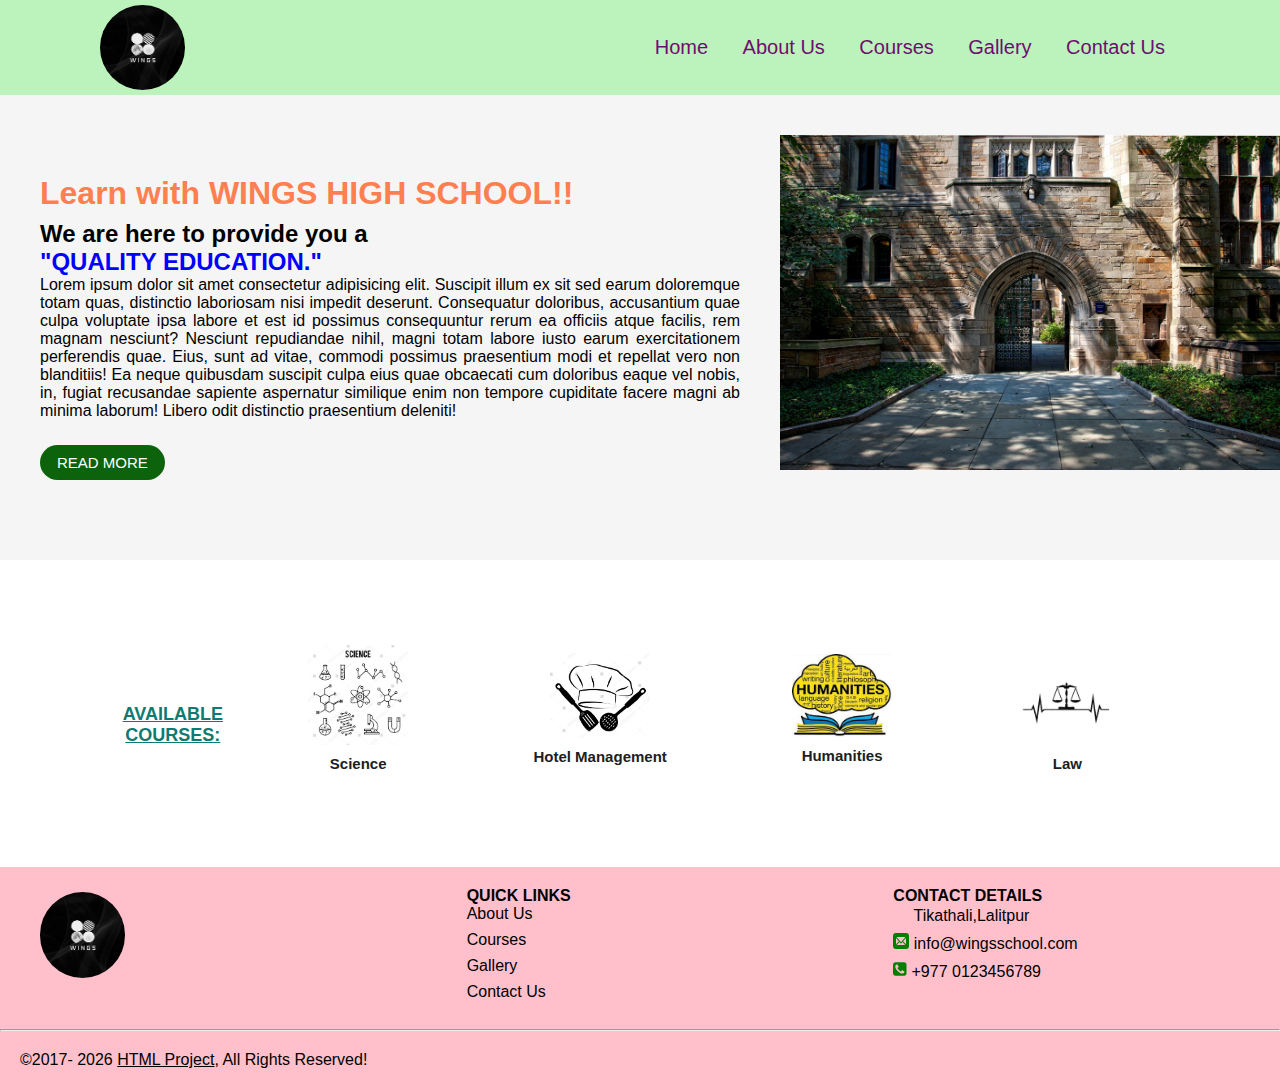
<file: My Project/index.html>
<!DOCTYPE html>
<html lang="en">

<head>
    <meta charset="UTF-8">
    <meta http-equiv="X-UA-Compatible" content="IE=edge">
    <meta name="viewport" content="width=device-width, initial-scale=1.0">
    <title>HTML Project</title>

    <script src="https://cdnjs.cloudflare.com/ajax/libs/jquery/2.2.4/jquery.min.js"
        integrity="sha512-DUC8yqWf7ez3JD1jszxCWSVB0DMP78eOyBpMa5aJki1bIRARykviOuImIczkxlj1KhVSyS16w2FSQetkD4UU2w=="
        crossorigin="anonymous" referrerpolicy="no-referrer"></script>

    <link href="./css/slimmenu.min.css" rel="stylesheet" type="text/css" />

    <link rel="stylesheet" href="./stylesheet.css" type="text/css">
</head>

<body>
    <div class="main-header">
        <div class="top-header" id="home">
            <header>
                <nav class="main-nav">
                    <div class="site-logo">
                        <a href="/" title="My School">
                            <img src="./images/wings.jpg" alt="HTML Project" />
                        </a>
                    </div>
                    <ul id="navigation">
                        <ul class="menu">
                            <li><a href="./index.html" title="Home">Home</a></li>
                            <li><a href="./about.html" title="About Us">About Us</a></li>
                            <li><a href="./courses.html" title="Courses">Courses</a></li>
                            <li><a href="./gallery.html" title="Gallery">Gallery</a></li>
                            <li><a href="./contact.html" title="Contact Us">Contact Us</a></li>
                        </ul>


                </nav>
            </header>
        </div>
        <section class="heading">
            <div class="heading-box">
                <div class="description">
                    <p class="topic">Learn with WINGS HIGH SCHOOL!!</p>
                    <h2>We are here to provide you a <br><span class="title">"Quality Education."</span></h2>
                    <p class="left">Lorem ipsum dolor sit amet consectetur adipisicing elit. Suscipit illum ex sit sed
                        earum doloremque totam quas, distinctio laboriosam nisi impedit deserunt. Consequatur doloribus,
                        accusantium quae culpa voluptate ipsa labore et est id possimus consequuntur rerum ea officiis
                        atque facilis, rem magnam nesciunt? Nesciunt repudiandae nihil, magni totam labore iusto earum
                        exercitationem perferendis quae. Eius, sunt ad vitae, commodi possimus praesentium modi et
                        repellat vero non blanditiis! Ea neque quibusdam suscipit culpa eius quae obcaecati cum
                        doloribus eaque vel nobis, in, fugiat recusandae sapiente aspernatur similique enim non tempore
                        cupiditate facere magni ab minima laborum! Libero odit distinctio praesentium deleniti!</p>
                    <div>
                        <a href="#" title="Read More" class="button">Read More</a>
                    </div>
                </div>

                <div class="banner">
                    <img src="./images/building.jpg" alt="header images" width="500px">

                </div>
            </div>
        </section>
    </div>

    <!--course section-->

    <section class="course">
        <p class="right">Available<br> Courses:</p>
        <div class="boxes">
            <img src="images/science.jpg" alt="science img" style="width:100px;">
            <h1>Science</h1>
        </div>

        <div class="boxes">
            <img src="images/hm.jpg" alt="HM img" style="width:100px;">
            <h1>Hotel Management</h1>
        </div>

        <div class="boxes">
            <img src="images/humanities.jpg" alt="Humanities img" style="width:100px;">
            <h1>Humanities</h1>
        </div>

        <div class="boxes">
            <img src="images/law.jpg" alt="law img" style="width:100px;">
            <h1>Law</h1>
        </div>

    </section>


    <footer class="footer">
        <div class="footer-main clearfix">
            <div class="site-logo col">
                <a href="/" title="My School">
                    <img src="./images/wings.jpg" alt="My School" />
                </a>
            </div>
            <div class="col">
                <h4 class="footer-title">Quick Links</h4>
                <ul class="quick-links">
                    <li><a href="about.html" title="About Us">About Us</a></li>
                    <li><a href="courses.html" title="Courses">Courses</a></li>
                    <li><a href="gallery.html" title="Gallery">Gallery</a></li>
                    <li><a href="contact.html" title="Contact Us">Contact Us</a></li>
                </ul>

            </div>
            <div class="col">
                <h4 class="footer-title">Contact Details</h4>
                <ul class="contact-detail">
                    <li>
                        <svg class="icon icon-location, map">
                            <use xlink:href="#icon-location, map"></use>
                        </svg>
                        <span>Tikathali,Lalitpur</span>
                    </li>
                    <li>
                        <svg class="icon icon-mail">
                            <use xlink:href="#icon-mail"></use>
                        </svg>
                        <a href="mailto:info@wingsschool.com" title="info@wingsschool.com">info@wingsschool.com</a>
                    </li>
                    <li>
                        <svg class="icon icon-phone-square">
                            <use xlink:href="#icon-phone-square"></use>
                        </svg>
                        <a href="tel:+977 0123456789" title="+977 0123456789">+977 0123456789</a>
                    </li>
                </ul>
            </div>
        </div>
        </div>
        <hr />
        <p>&copy;2017-
            <script>let date = new Date(); document.write(date.getFullYear());</script>
            <a href="/" title="HTML Project">HTML Project</a>, All Rights Reserved!
        </p>
    </footer>

    <script src="./js/jquery.slimmenu.min.js" type="text/javascript"></script>
    <script>
        $('#navigation').slimmenu(
            {
                resizeWidth: '800',
                collapserTitle: ' ',

            });
    </script>


    <script src="./scripts.js"></script>
    <svg xmlns="http://www.w3.org/2000/svg" style="height: 0; position: absolute; opacity: 0;">
        <defs>
            <symbol id="icon-location" viewBox="0 0 32 32">
                <path fill="currentColor"
                    d="M16.002 17.746c3.309 0 6-2.692 6-6s-2.691-6-6-6c-3.309 0-6 2.691-6 6s2.691 6 6 6zM16.002 6.746c2.758 0 5 2.242 5 5s-2.242 5-5 5c-2.758 0-5-2.242-5-5s2.242-5 5-5zM16 0c-6.618 0-12 5.316-12 12.001 0 7 6.001 14.161 10.376 19.194 0.016 0.020 0.718 0.805 1.586 0.805 0.002 0 0.073 0 0.077 0 0.867 0 1.57-0.785 1.586-0.805 4.377-5.033 10.377-12.193 10.377-19.194 0-6.685-5.383-12.001-12.002-12.001zM16.117 29.883c-0.021 0.020-0.082 0.064-0.135 0.098-0.010-0.027-0.084-0.086-0.129-0.133-3.665-4.217-9.853-11.334-9.853-17.847 0-5.514 4.487-10.001 10-10.001 5.516 0 10.002 4.487 10.002 10.002 0 6.512-6.188 13.629-9.885 17.881z">
                </path>
            </symbol>

            <symbol id="icon-mail" viewBox="0 0 32 32">
                <path fill="currentColor"
                    d="M26.666 0h-21.332c-2.934 0-5.334 2.4-5.334 5.333v21.333c0 2.934 2.4 5.334 5.334 5.334h21.332c2.936 0 5.334-2.4 5.334-5.334v-21.333c0-2.934-2.398-5.333-5.334-5.333zM8 8h16c0.286 0 0.563 0.061 0.817 0.177l-8.817 10.286-8.817-10.287c0.254-0.116 0.531-0.177 0.817-0.177zM6 22v-12c0-0.042 0.002-0.084 0.004-0.125l5.864 6.842-5.8 5.8c-0.045-0.167-0.069-0.34-0.069-0.517zM24 24h-16c-0.177 0-0.35-0.024-0.517-0.069l5.691-5.691 2.826 3.297 2.826-3.297 5.691 5.691c-0.167 0.045-0.34 0.069-0.517 0.069zM26 22c0 0.177-0.024 0.35-0.069 0.517l-5.8-5.8 5.864-6.842c0.003 0.041 0.004 0.083 0.004 0.125v12z">
                </path>
            </symbol>

            <symbol id="icon-phone-square" viewBox="0 0 24 28">
                <path fill="currentColor"
                    d="M20 18.641c0-0.078 0-0.172-0.031-0.25-0.094-0.281-2.375-1.437-2.812-1.687-0.297-0.172-0.656-0.516-1.016-0.516-0.688 0-1.703 2.047-2.312 2.047-0.313 0-0.703-0.281-0.984-0.438-2.063-1.156-3.484-2.578-4.641-4.641-0.156-0.281-0.438-0.672-0.438-0.984 0-0.609 2.047-1.625 2.047-2.312 0-0.359-0.344-0.719-0.516-1.016-0.25-0.438-1.406-2.719-1.687-2.812-0.078-0.031-0.172-0.031-0.25-0.031-0.406 0-1.203 0.187-1.578 0.344-1.031 0.469-1.781 2.438-1.781 3.516 0 1.047 0.422 2 0.781 2.969 1.25 3.422 4.969 7.141 8.391 8.391 0.969 0.359 1.922 0.781 2.969 0.781 1.078 0 3.047-0.75 3.516-1.781 0.156-0.375 0.344-1.172 0.344-1.578zM24 6.5v15c0 2.484-2.016 4.5-4.5 4.5h-15c-2.484 0-4.5-2.016-4.5-4.5v-15c0-2.484 2.016-4.5 4.5-4.5h15c2.484 0 4.5 2.016 4.5 4.5z">
                </path>
            </symbol>

        </defs>
    </svg>

</body>

</html>
</file>
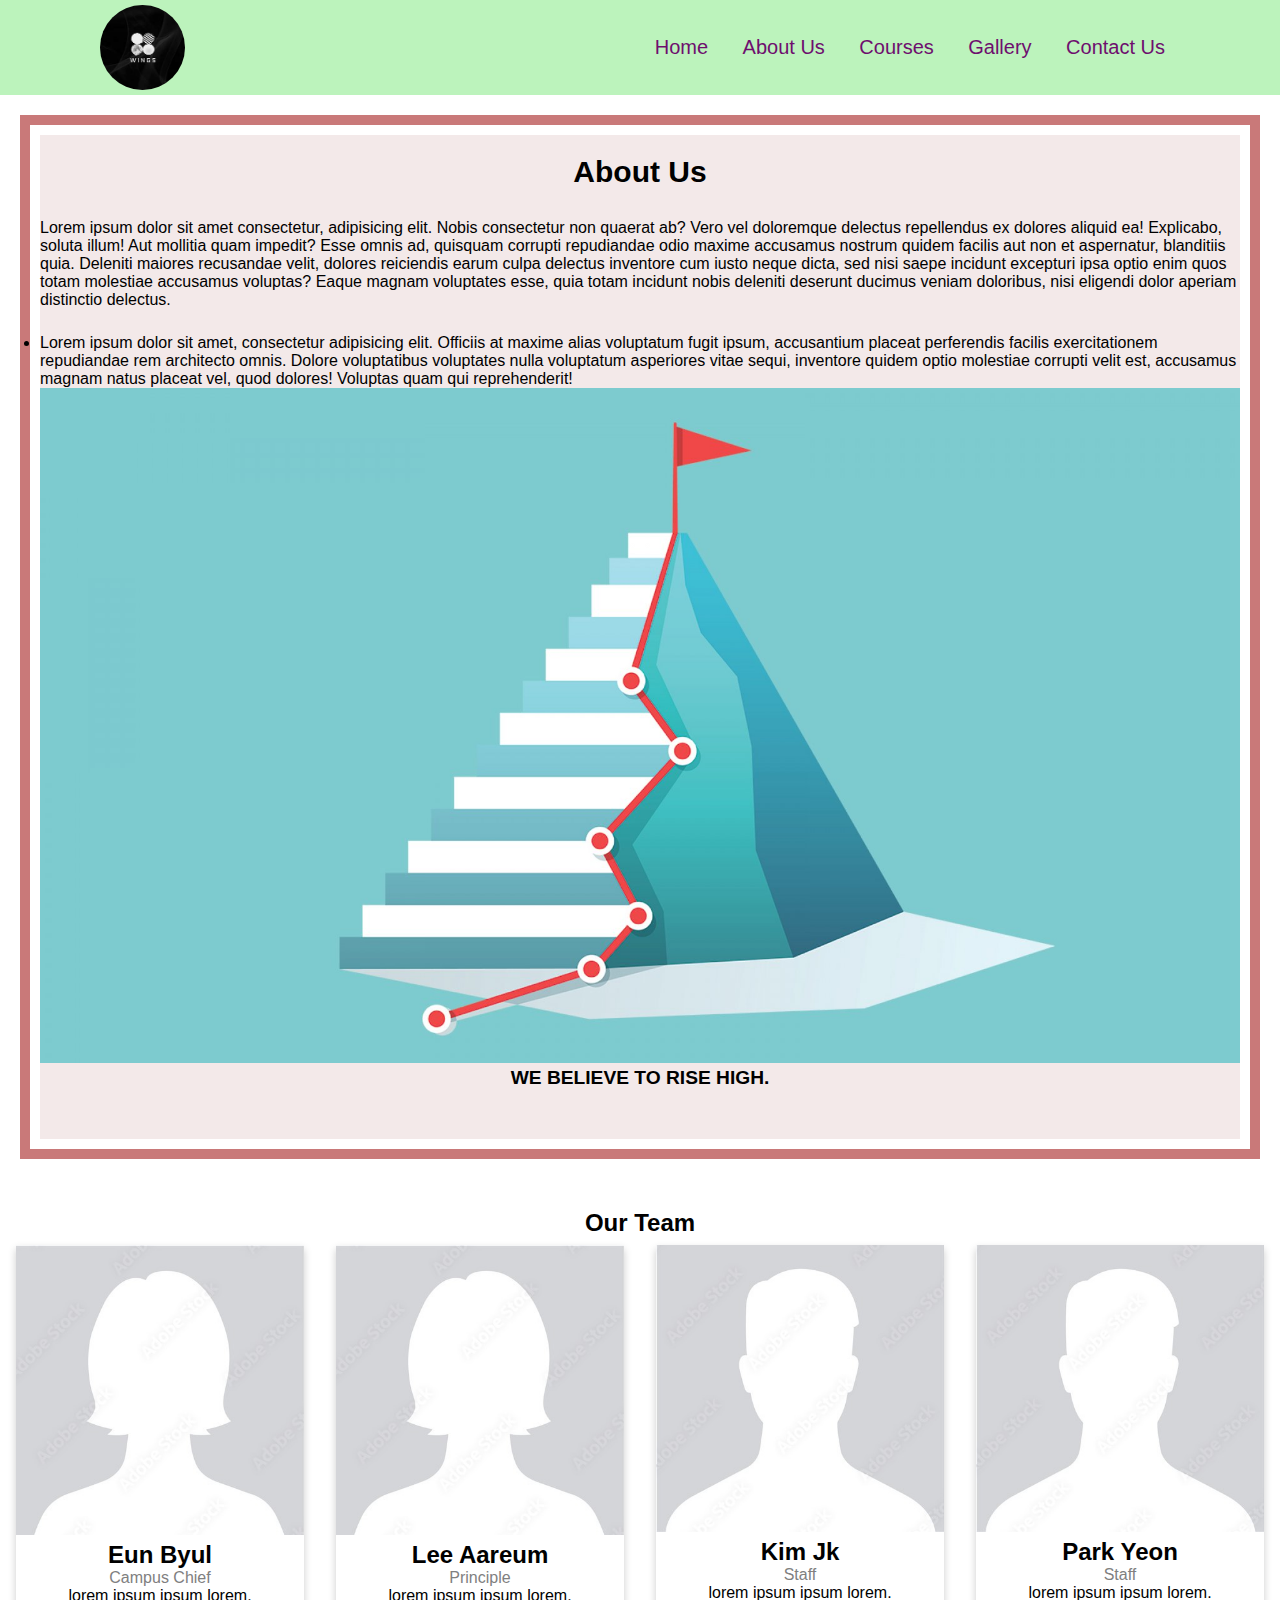
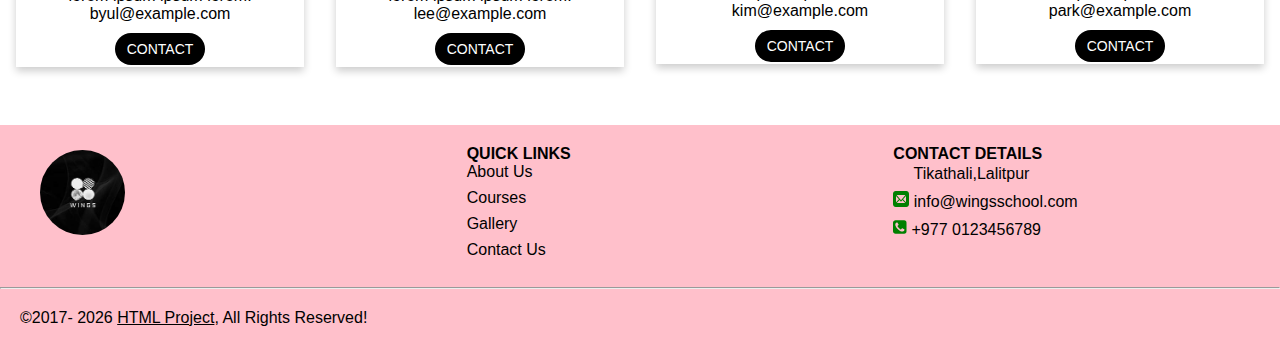
<file: My Project/about.html>
<!DOCTYPE html>
<html lang="en">

<head>
    <meta charset="UTF-8">
    <meta http-equiv="X-UA-Compatible" content="IE=edge">
    <meta name="viewport" content="width=device-width, initial-scale=1.0">
    <title>HTML Project</title>

    <script src="https://cdnjs.cloudflare.com/ajax/libs/jquery/2.2.4/jquery.min.js"
        integrity="sha512-DUC8yqWf7ez3JD1jszxCWSVB0DMP78eOyBpMa5aJki1bIRARykviOuImIczkxlj1KhVSyS16w2FSQetkD4UU2w=="
        crossorigin="anonymous" referrerpolicy="no-referrer"></script>

    <link href="./css/slimmenu.min.css" rel="stylesheet" type="text/css" />

    <link rel="stylesheet" href="./stylesheet.css" type="text/css">
</head>

<body>
    <div class="main-header">
        <div class="top-header" id="home">
            <header>
                <nav class="main-nav">
                    <div class="site-logo">
                        <a href="/" title="My School">
                            <img src="./images/wings.jpg" alt="HTML Project" />
                        </a>
                    </div>
                    <ul id="navigation">
                        <ul class="menu">
                            <li><a href="./index.html" title="Home">Home</a></li>
                            <li><a href="./about.html" title="About Us">About Us</a></li>
                            <li><a href="./courses.html" title="Courses">Courses</a></li>
                            <li><a href="./gallery.html" title="Gallery">Gallery</a></li>
                            <li><a href="./contact.html" title="Contact Us">Contact Us</a></li>
                        </ul>
                    </ul>

                </nav>
            </header>
        </div>
    </div>
    <div class="content-box">
        <section class="page-content container">
            <h2 class="page-title">About Us</h2>
            <div class="text-box">
                <p class="left">Lorem ipsum dolor sit amet consectetur, adipisicing elit. Nobis consectetur non quaerat ab? Vero vel
                    doloremque delectus repellendus ex dolores aliquid ea! Explicabo, soluta illum! Aut mollitia quam
                    impedit? Esse omnis ad, quisquam corrupti repudiandae odio maxime accusamus nostrum quidem facilis
                    aut non et aspernatur, blanditiis quia. Deleniti maiores recusandae velit, dolores reiciendis earum
                    culpa delectus inventore cum iusto neque dicta, sed nisi saepe incidunt excepturi ipsa optio enim
                    quos totam molestiae accusamus voluptas? Eaque magnam voluptates esse, quia totam incidunt nobis
                    deleniti deserunt ducimus veniam doloribus, nisi eligendi dolor aperiam distinctio delectus.
                </p>
                <ul>
                    <li>Lorem ipsum dolor sit amet, consectetur adipisicing elit. Officiis at maxime alias voluptatum
                        fugit ipsum, accusantium placeat perferendis facilis exercitationem repudiandae rem architecto
                        omnis. Dolore voluptatibus voluptates nulla voluptatum asperiores vitae sequi, inventore quidem
                        optio molestiae corrupti velit est, accusamus magnam natus placeat vel, quod dolores! Voluptas
                        quam qui reprehenderit!
                    </li>
                </ul>

            </div>

            <div class="banner">
                <img src="./images/achievement.jpg" alt="" width="100%" >
                <p class="theme">We believe to rise high.</p>

            </div>

        </section>
    </div>

    <div>
        <h2 style="text-align:center">Our Team</h2>
        <div class="row">
            <div class="column">
                <div class="card">
                    <img src="./images/female.jpg" alt="Karan" style="width:100%">
                    <div class="container">
                        <h2>Eun Byul</h2>
                        <p class="title">Campus Chief</p>
                        <p>lorem ipsum ipsum lorem.</p>
                        <p>byul@example.com</p>
                        <p><button class="button">Contact</button></p>
                    </div>
                </div>
            </div>

            <div class="column">
                <div class="card">
                    <img src="./images/female.jpg" alt="Minanya" style="width:100%">
                    <div class="container">
                        <h2>Lee Aareum</h2>
                        <p class="title">Principle</p>
                        <p>lorem ipsum ipsum lorem.</p>
                        <p>lee@example.com</p>
                        <p><button class="button">Contact</button></p>
                    </div>
                </div>
            </div>

            <div class="column">
                <div class="card">
                    <img src="images/male1.jpg" alt="Mike" style="width:100%">
                    <div class="container">
                        <h2>Kim Jk</h2>
                        <p class="title">Staff</p>
                        <p>lorem ipsum ipsum lorem.</p>
                        <p>kim@example.com</p>
                        <p><button class="button">Contact</button></p>
                    </div>
                </div>
            </div>

            <div class="column">
                <div class="card">
                    <img src="images/male1.jpg" alt="Mike" style="width: 100%;">
                    <div class="container">
                        <h2>Park Yeon</h2>
                        <p class="title">Staff</p>
                        <p>lorem ipsum ipsum lorem.</p>
                        <p>park@example.com</p>
                        <p><button class="button">Contact</button></p>
                    </div>
                </div>
            </div>

        </div>
    </div>

    <footer class="footer">
        <div class="footer-main clearfix">
            <div class="site-logo col">
                <a href="/" title="My School">
                    <img src="./images/wings.jpg" alt="My School" />
                </a>
            </div>
            <div class="col">
                <h4 class="footer-title">Quick Links</h4>
                <ul class="quick-links">
                    <li><a href="about.html" title="About Us">About Us</a></li>
                    <li><a href="courses.html" title="Courses">Courses</a></li>
                    <li><a href="gallery.html" title="Gallery">Gallery</a></li>
                    <li><a href="contact.html" title="Contact Us">Contact Us</a></li>
                </ul>

            </div>
            <div class="col">
                <h4 class="footer-title">Contact Details</h4>
                <ul class="contact-detail">
                    <li>
                        <svg class="icon icon-location, map">
                            <use xlink:href="#icon-location, map"></use>
                        </svg>
                        <span>Tikathali,Lalitpur</span>
                    </li>
                    <li>
                        <svg class="icon icon-mail">
                            <use xlink:href="#icon-mail"></use>
                        </svg>
                        <a href="mailto:info@wingschool.com" title="info@wingsschool.com">info@wingsschool.com</a>
                    </li>
                    <li>
                        <svg class="icon icon-phone-square">
                            <use xlink:href="#icon-phone-square"></use>
                        </svg>
                        <a href="tel:+977 0123456789" title="+977 0123456789">+977 0123456789</a>
                    </li>
                </ul>
            </div>
        </div>
        <hr />
        <p>&copy;2017-
            <script>let date = new Date(); document.write(date.getFullYear());</script>
            <a href="/" title="HTML Project">HTML Project</a>, All Rights Reserved!
        </p>
    </footer>

    <script src="./js/jquery.slimmenu.min.js" type="text/javascript"></script>
    <script>
        $('#navigation').slimmenu(
            {
                resizeWidth: '800',
                collapserTitle: ' ',

            });
    </script>


    <script src="./scripts.js"></script>
    <svg xmlns="http://www.w3.org/2000/svg" style="height: 0; position: absolute; opacity: 0;">
        <defs>
            <symbol id="icon-location" viewBox="0 0 32 32">
                <path fill="currentColor"
                    d="M16.002 17.746c3.309 0 6-2.692 6-6s-2.691-6-6-6c-3.309 0-6 2.691-6 6s2.691 6 6 6zM16.002 6.746c2.758 0 5 2.242 5 5s-2.242 5-5 5c-2.758 0-5-2.242-5-5s2.242-5 5-5zM16 0c-6.618 0-12 5.316-12 12.001 0 7 6.001 14.161 10.376 19.194 0.016 0.020 0.718 0.805 1.586 0.805 0.002 0 0.073 0 0.077 0 0.867 0 1.57-0.785 1.586-0.805 4.377-5.033 10.377-12.193 10.377-19.194 0-6.685-5.383-12.001-12.002-12.001zM16.117 29.883c-0.021 0.020-0.082 0.064-0.135 0.098-0.010-0.027-0.084-0.086-0.129-0.133-3.665-4.217-9.853-11.334-9.853-17.847 0-5.514 4.487-10.001 10-10.001 5.516 0 10.002 4.487 10.002 10.002 0 6.512-6.188 13.629-9.885 17.881z">
                </path>
            </symbol>

            <symbol id="icon-mail" viewBox="0 0 32 32">
                <path fill="currentColor"
                    d="M26.666 0h-21.332c-2.934 0-5.334 2.4-5.334 5.333v21.333c0 2.934 2.4 5.334 5.334 5.334h21.332c2.936 0 5.334-2.4 5.334-5.334v-21.333c0-2.934-2.398-5.333-5.334-5.333zM8 8h16c0.286 0 0.563 0.061 0.817 0.177l-8.817 10.286-8.817-10.287c0.254-0.116 0.531-0.177 0.817-0.177zM6 22v-12c0-0.042 0.002-0.084 0.004-0.125l5.864 6.842-5.8 5.8c-0.045-0.167-0.069-0.34-0.069-0.517zM24 24h-16c-0.177 0-0.35-0.024-0.517-0.069l5.691-5.691 2.826 3.297 2.826-3.297 5.691 5.691c-0.167 0.045-0.34 0.069-0.517 0.069zM26 22c0 0.177-0.024 0.35-0.069 0.517l-5.8-5.8 5.864-6.842c0.003 0.041 0.004 0.083 0.004 0.125v12z">
                </path>
            </symbol>

            <symbol id="icon-phone-square" viewBox="0 0 24 28">
                <path fill="currentColor"
                    d="M20 18.641c0-0.078 0-0.172-0.031-0.25-0.094-0.281-2.375-1.437-2.812-1.687-0.297-0.172-0.656-0.516-1.016-0.516-0.688 0-1.703 2.047-2.312 2.047-0.313 0-0.703-0.281-0.984-0.438-2.063-1.156-3.484-2.578-4.641-4.641-0.156-0.281-0.438-0.672-0.438-0.984 0-0.609 2.047-1.625 2.047-2.312 0-0.359-0.344-0.719-0.516-1.016-0.25-0.438-1.406-2.719-1.687-2.812-0.078-0.031-0.172-0.031-0.25-0.031-0.406 0-1.203 0.187-1.578 0.344-1.031 0.469-1.781 2.438-1.781 3.516 0 1.047 0.422 2 0.781 2.969 1.25 3.422 4.969 7.141 8.391 8.391 0.969 0.359 1.922 0.781 2.969 0.781 1.078 0 3.047-0.75 3.516-1.781 0.156-0.375 0.344-1.172 0.344-1.578zM24 6.5v15c0 2.484-2.016 4.5-4.5 4.5h-15c-2.484 0-4.5-2.016-4.5-4.5v-15c0-2.484 2.016-4.5 4.5-4.5h15c2.484 0 4.5 2.016 4.5 4.5z">
                </path>
            </symbol>

        </defs>
    </svg>

</body>

</html>
</file>
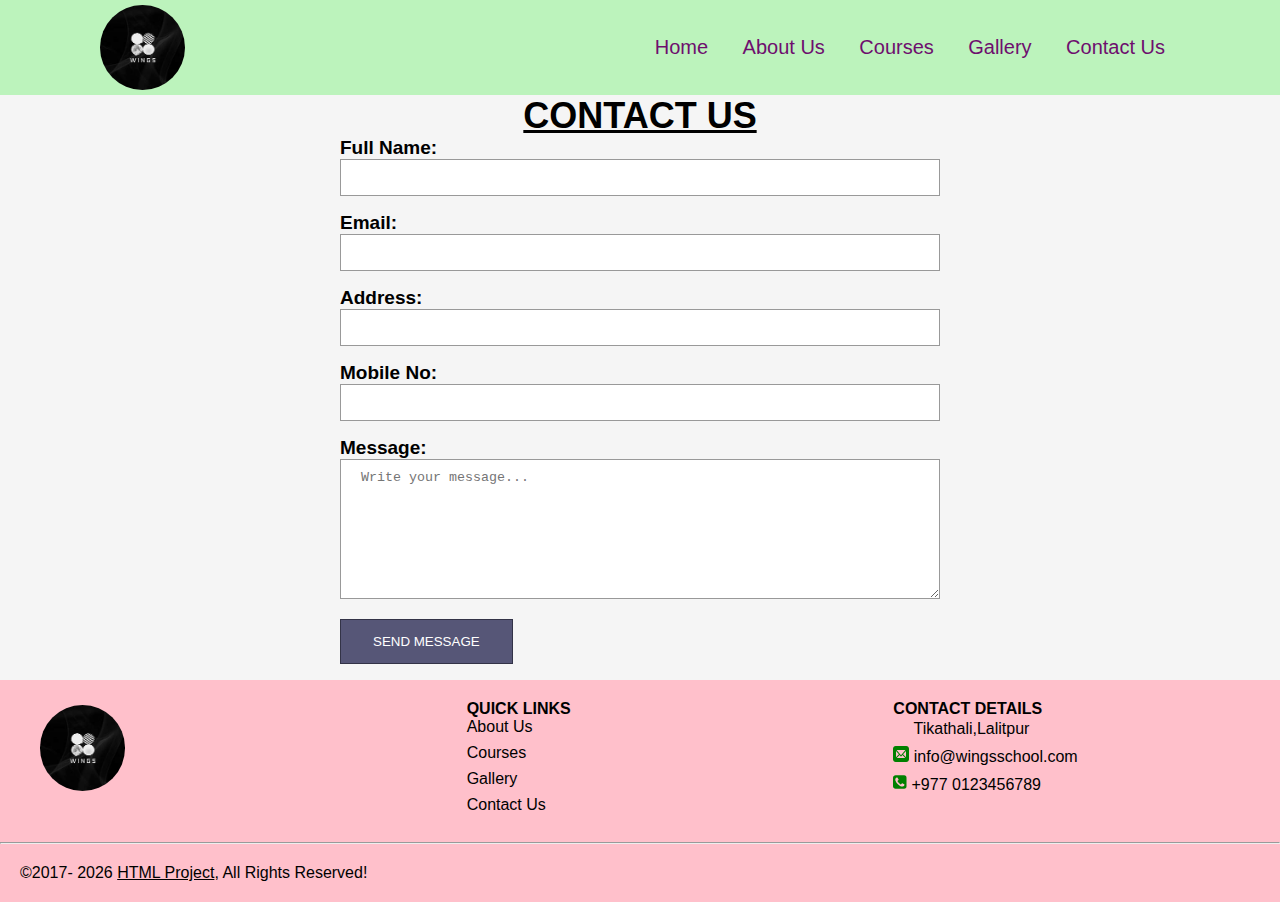
<file: My Project/contact.html>
<!DOCTYPE html>
<html lang="en">

<head>
    <meta charset="UTF-8">
    <meta http-equiv="X-UA-Compatible" content="IE=edge">
    <meta name="viewport" content="width=device-width, initial-scale=1.0">
    <title>HTML Project</title>

    <script src="https://cdnjs.cloudflare.com/ajax/libs/jquery/2.2.4/jquery.min.js"
        integrity="sha512-DUC8yqWf7ez3JD1jszxCWSVB0DMP78eOyBpMa5aJki1bIRARykviOuImIczkxlj1KhVSyS16w2FSQetkD4UU2w=="
        crossorigin="anonymous" referrerpolicy="no-referrer"></script>

    <link href="./css/slimmenu.min.css" rel="stylesheet" type="text/css" />

    <link rel="stylesheet" href="./stylesheet.css" type="text/css">
</head>

<body>
    <div class="main-header">
        <div class="top-header" id="home">
            <header>
                <nav class="main-nav">
                    <div class="site-logo">
                        <a href="/" title="My School">
                            <img src="./images/wings.jpg" alt="HTML Project" />
                        </a>
                    </div>
                    <ul id="navigation">
                        <ul class="menu">
                            <li><a href="./index.html" title="Home">Home</a></li>
                            <li><a href="./about.html" title="About Us">About Us</a></li>
                            <li><a href="./courses.html" title="Courses">Courses</a></li>
                            <li><a href="./gallery.html" title="Gallery">Gallery</a></li>
                            <li><a href="./contact.html" title="Contact Us">Contact Us</a></li>
                        </ul>


                </nav>
            </header>
        </div>

        <div class="form-box container">
            <h2 class="form-title">Contact Us</h2>

            <form action="#" method="GET" name="contact_form">
                <div class="form-field">
                    <label for="fname">Full Name:</label>
                    <input type="text" value="" name="fname" id="fname" />
                    <div class="error" id="nameerr"></div>
                </div>
                <div class="form-field">
                    <label for="email">Email:</label>
                    <input type="email" value="" name="email" id="email" />
                    <div class="error" id="emailerr"></div>
                </div>
                <div class="form-field">
                    <label for="addr">Address:</label>
                    <input type="text" value="" name="addr" id="addr" />
                </div>
                <div class="form-field">
                    <label for="num">Mobile No:</label>
                    <input type="text" value="" name="num" id="num" />
                    <div class="error" id="numerr"></div>
                </div>
                <div class="form-field">
                    <label for="msg">Message:</label>
                    <textarea name="msg" id="msg" placeholder="Write your message..."></textarea>
                </div>
                <div class="form-field">
                    <input type="submit" value="Send Message" name="submit" />
                </div>
            </form>
        </div>


        <footer class="footer">
            <div class="footer-main clearfix">
                <div class="site-logo col">
                    <a href="/" title="My School">
                        <img src="./images/wings.jpg" alt="My School" />
                    </a>
                </div>
                <div class="col">
                    <h4 class="footer-title">Quick Links</h4>
                    <ul class="quick-links">
                        <li><a href="about.html" title="About Us">About Us</a></li>
                        <li><a href="courses.html" title="Courses">Courses</a></li>
                        <li><a href="gallery.html" title="Gallery">Gallery</a></li>
                        <li><a href="contact.html" title="Contact Us">Contact Us</a></li>
                    </ul>

                </div>
                <div class="col">
                    <h4 class="footer-title">Contact Details</h4>
                    <ul class="contact-detail">
                        <li>
                            <svg class="icon icon-location, map">
                                <use xlink:href="#icon-location, map"></use>
                            </svg>
                            <span>Tikathali,Lalitpur</span>
                        </li>
                        <li>
                            <svg class="icon icon-mail">
                                <use xlink:href="#icon-mail"></use>
                            </svg>
                            <a href="mailto:info@wingsschool.com" title="info@wingsschool.com">info@wingsschool.com</a>
                        </li>
                        <li>
                            <svg class="icon icon-phone-square">
                                <use xlink:href="#icon-phone-square"></use>
                            </svg>
                            <a href="tel:+977 0123456789" title="+977 0123456789">+977 0123456789</a>
                        </li>
                    </ul>
                </div>
            </div>

            <hr />
            <p>&copy;2017-
                <script>let date = new Date(); document.write(date.getFullYear());</script>
                <a href="/" title="HTML Project">HTML Project</a>, All Rights Reserved!
            </p>
        </footer>

        <script src="./js/jquery.slimmenu.min.js" type="text/javascript"></script>
        <script>
            $('#navigation').slimmenu(
                {
                    resizeWidth: '800',
                    collapserTitle: ' ',

                });
        </script>


        <script src="./scripts.js"></script>
        <svg xmlns="http://www.w3.org/2000/svg" style="height: 0; position: absolute; opacity: 0;">
            <defs>
                <symbol id="icon-location" viewBox="0 0 32 32">
                    <path fill="currentColor"
                        d="M16.002 17.746c3.309 0 6-2.692 6-6s-2.691-6-6-6c-3.309 0-6 2.691-6 6s2.691 6 6 6zM16.002 6.746c2.758 0 5 2.242 5 5s-2.242 5-5 5c-2.758 0-5-2.242-5-5s2.242-5 5-5zM16 0c-6.618 0-12 5.316-12 12.001 0 7 6.001 14.161 10.376 19.194 0.016 0.020 0.718 0.805 1.586 0.805 0.002 0 0.073 0 0.077 0 0.867 0 1.57-0.785 1.586-0.805 4.377-5.033 10.377-12.193 10.377-19.194 0-6.685-5.383-12.001-12.002-12.001zM16.117 29.883c-0.021 0.020-0.082 0.064-0.135 0.098-0.010-0.027-0.084-0.086-0.129-0.133-3.665-4.217-9.853-11.334-9.853-17.847 0-5.514 4.487-10.001 10-10.001 5.516 0 10.002 4.487 10.002 10.002 0 6.512-6.188 13.629-9.885 17.881z">
                    </path>
                </symbol>

                <symbol id="icon-mail" viewBox="0 0 32 32">
                    <path fill="currentColor"
                        d="M26.666 0h-21.332c-2.934 0-5.334 2.4-5.334 5.333v21.333c0 2.934 2.4 5.334 5.334 5.334h21.332c2.936 0 5.334-2.4 5.334-5.334v-21.333c0-2.934-2.398-5.333-5.334-5.333zM8 8h16c0.286 0 0.563 0.061 0.817 0.177l-8.817 10.286-8.817-10.287c0.254-0.116 0.531-0.177 0.817-0.177zM6 22v-12c0-0.042 0.002-0.084 0.004-0.125l5.864 6.842-5.8 5.8c-0.045-0.167-0.069-0.34-0.069-0.517zM24 24h-16c-0.177 0-0.35-0.024-0.517-0.069l5.691-5.691 2.826 3.297 2.826-3.297 5.691 5.691c-0.167 0.045-0.34 0.069-0.517 0.069zM26 22c0 0.177-0.024 0.35-0.069 0.517l-5.8-5.8 5.864-6.842c0.003 0.041 0.004 0.083 0.004 0.125v12z">
                    </path>
                </symbol>

                <symbol id="icon-phone-square" viewBox="0 0 24 28">
                    <path fill="currentColor"
                        d="M20 18.641c0-0.078 0-0.172-0.031-0.25-0.094-0.281-2.375-1.437-2.812-1.687-0.297-0.172-0.656-0.516-1.016-0.516-0.688 0-1.703 2.047-2.312 2.047-0.313 0-0.703-0.281-0.984-0.438-2.063-1.156-3.484-2.578-4.641-4.641-0.156-0.281-0.438-0.672-0.438-0.984 0-0.609 2.047-1.625 2.047-2.312 0-0.359-0.344-0.719-0.516-1.016-0.25-0.438-1.406-2.719-1.687-2.812-0.078-0.031-0.172-0.031-0.25-0.031-0.406 0-1.203 0.187-1.578 0.344-1.031 0.469-1.781 2.438-1.781 3.516 0 1.047 0.422 2 0.781 2.969 1.25 3.422 4.969 7.141 8.391 8.391 0.969 0.359 1.922 0.781 2.969 0.781 1.078 0 3.047-0.75 3.516-1.781 0.156-0.375 0.344-1.172 0.344-1.578zM24 6.5v15c0 2.484-2.016 4.5-4.5 4.5h-15c-2.484 0-4.5-2.016-4.5-4.5v-15c0-2.484 2.016-4.5 4.5-4.5h15c2.484 0 4.5 2.016 4.5 4.5z">
                    </path>
                </symbol>

            </defs>
        </svg>

</body>

</html>
</file>
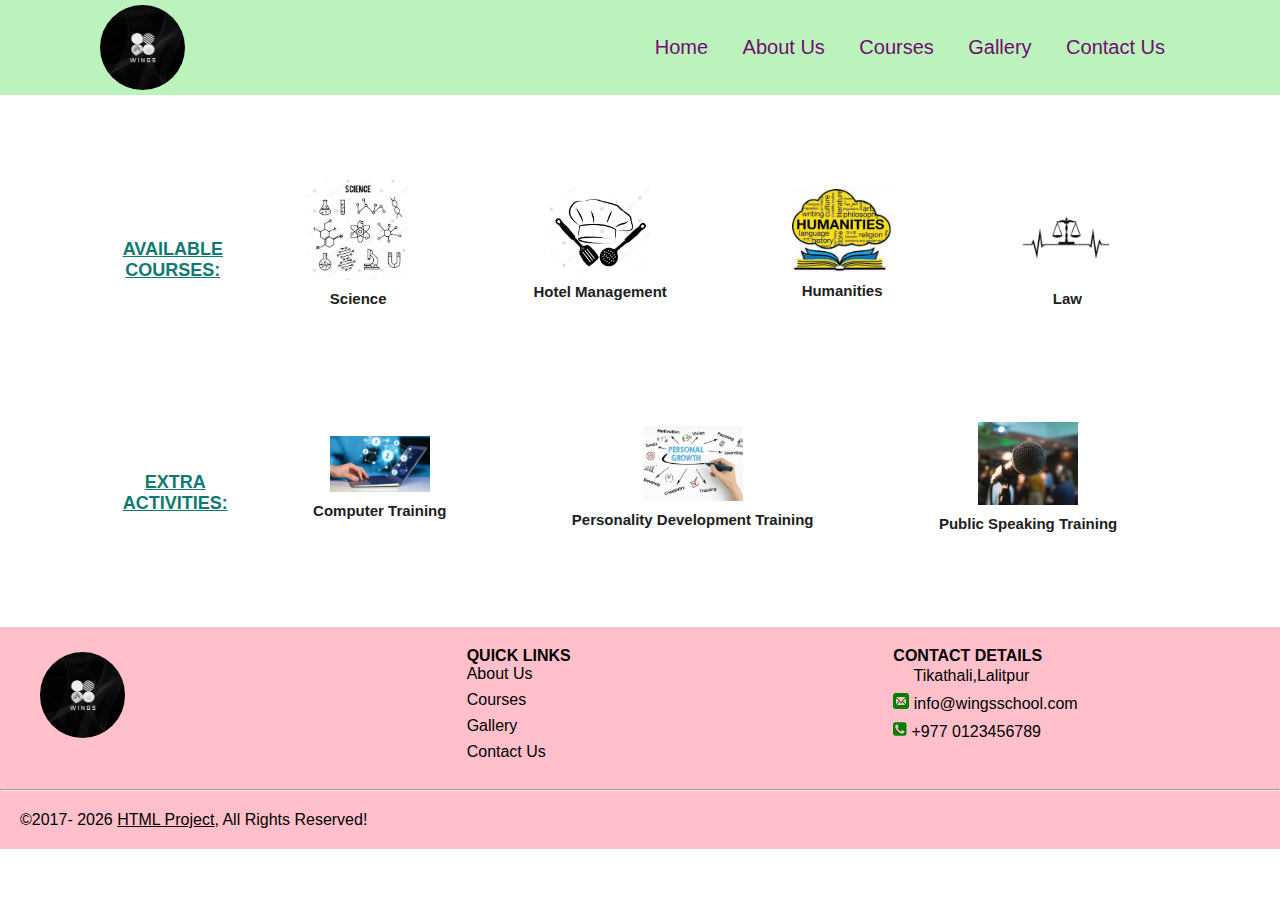
<file: My Project/courses.html>
<!DOCTYPE html>
<html lang="en">

<head>
    <meta charset="UTF-8">
    <meta http-equiv="X-UA-Compatible" content="IE=edge">
    <meta name="viewport" content="width=device-width, initial-scale=1.0">
    <title>HTML Project</title>

    <script src="https://cdnjs.cloudflare.com/ajax/libs/jquery/2.2.4/jquery.min.js"
        integrity="sha512-DUC8yqWf7ez3JD1jszxCWSVB0DMP78eOyBpMa5aJki1bIRARykviOuImIczkxlj1KhVSyS16w2FSQetkD4UU2w=="
        crossorigin="anonymous" referrerpolicy="no-referrer"></script>

    <link href="./css/slimmenu.min.css" rel="stylesheet" type="text/css" />

    <link rel="stylesheet" href="./stylesheet.css" type="text/css">
</head>

<body>
    <div class="main-header">
        <div class="top-header" id="home">
            <header>
                <nav class="main-nav">
                    <div class="site-logo">
                        <a href="/" title="My School">
                            <img src="./images/wings.jpg" alt="HTML Project" />
                        </a>
                    </div>
                    <ul id="navigation">
                        <ul class="menu">
                            <li><a href="./index.html" title="Home">Home</a></li>
                            <li><a href="./about.html" title="About Us">About Us</a></li>
                            <li><a href="./courses.html" title="Courses">Courses</a></li>
                            <li><a href="./gallery.html" title="Gallery">Gallery</a></li>
                            <li><a href="./contact.html" title="Contact Us">Contact Us</a></li>
                        </ul>


                </nav>
            </header>
        </div>
        
    </div>

    <!--course section-->

    <section class="course">
        <p class="right">Available<br> Courses:</p>
        <div class="boxes">
            <img src="images/science.jpg" alt="science img" style="width:100px;">
            <h1>Science</h1>
        </div>

        <div class="boxes">
            <img src="images/hm.jpg" alt="HM img" style="width:100px;">
            <h1>Hotel Management</h1>
        </div>

        <div class="boxes">
            <img src="images/humanities.jpg" alt="Humanities img" style="width:100px;">
            <h1>Humanities</h1>
        </div>

        <div class="boxes">
            <img src="images/law.jpg" alt="law img" style="width:100px;">
            <h1>Law</h1>
        </div>

    </section>

    <section class="ECA">
        <p class="right">Extra <br>Activities:</p>
        <div class="boxes">
            <img src="images/computer.jpg" alt="Training" style="width: 100px;">
            <h1>Computer Training</h1>
        </div>

        <div class="boxes">
            <img src="images/pdt.png" alt="Training" style="width: 100px;">
            <h1>Personality Development Training</h1>
        </div>

        <div class="boxes">
            <img src="images/PublicSpeaking.jpg" alt="Training" style="width: 100px;">
            <h1>Public Speaking Training</h1>
        </div>

    </section>


    <footer class="footer">
        <div class="footer-main clearfix">
            <div class="site-logo col">
                <a href="/" title="My School">
                    <img src="./images/wings.jpg" alt="My School" />
                </a>
            </div>
            <div class="col">
                <h4 class="footer-title">Quick Links</h4>
                <ul class="quick-links">
                    <li><a href="about.html" title="About Us">About Us</a></li>
                    <li><a href="courses.html" title="Courses">Courses</a></li>
                    <li><a href="gallery.html" title="Gallery">Gallery</a></li>
                    <li><a href="contact.html" title="Contact Us">Contact Us</a></li>
                </ul>

            </div>
            <div class="col">
                <h4 class="footer-title">Contact Details</h4>
                <ul class="contact-detail">
                    <li>
                        <svg class="icon icon-location, map">
                            <use xlink:href="#icon-location, map"></use>
                        </svg>
                        <span>Tikathali,Lalitpur</span>
                    </li>
                    <li>
                        <svg class="icon icon-mail">
                            <use xlink:href="#icon-mail"></use>
                        </svg>
                        <a href="mailto:info@wingsschool.com" title="info@wingsschool.com">info@wingsschool.com</a>
                    </li>
                    <li>
                        <svg class="icon icon-phone-square">
                            <use xlink:href="#icon-phone-square"></use>
                        </svg>
                        <a href="tel:+977 0123456789" title="+977 0123456789">+977 0123456789</a>
                    </li>
                </ul>
            </div>
        </div>
        </div>
        <hr />
        <p>&copy;2017-
            <script>let date = new Date(); document.write(date.getFullYear());</script>
            <a href="/" title="HTML Project">HTML Project</a>, All Rights Reserved!
        </p>
    </footer>

    <script src="./js/jquery.slimmenu.min.js" type="text/javascript"></script>
    <script>
        $('#navigation').slimmenu(
            {
                resizeWidth: '800',
                collapserTitle: ' ',

            });
    </script>


    <script src="./scripts.js"></script>
    <svg xmlns="http://www.w3.org/2000/svg" style="height: 0; position: absolute; opacity: 0;">
        <defs>
            <symbol id="icon-location" viewBox="0 0 32 32">
                <path fill="currentColor"
                    d="M16.002 17.746c3.309 0 6-2.692 6-6s-2.691-6-6-6c-3.309 0-6 2.691-6 6s2.691 6 6 6zM16.002 6.746c2.758 0 5 2.242 5 5s-2.242 5-5 5c-2.758 0-5-2.242-5-5s2.242-5 5-5zM16 0c-6.618 0-12 5.316-12 12.001 0 7 6.001 14.161 10.376 19.194 0.016 0.020 0.718 0.805 1.586 0.805 0.002 0 0.073 0 0.077 0 0.867 0 1.57-0.785 1.586-0.805 4.377-5.033 10.377-12.193 10.377-19.194 0-6.685-5.383-12.001-12.002-12.001zM16.117 29.883c-0.021 0.020-0.082 0.064-0.135 0.098-0.010-0.027-0.084-0.086-0.129-0.133-3.665-4.217-9.853-11.334-9.853-17.847 0-5.514 4.487-10.001 10-10.001 5.516 0 10.002 4.487 10.002 10.002 0 6.512-6.188 13.629-9.885 17.881z">
                </path>
            </symbol>

            <symbol id="icon-mail" viewBox="0 0 32 32">
                <path fill="currentColor"
                    d="M26.666 0h-21.332c-2.934 0-5.334 2.4-5.334 5.333v21.333c0 2.934 2.4 5.334 5.334 5.334h21.332c2.936 0 5.334-2.4 5.334-5.334v-21.333c0-2.934-2.398-5.333-5.334-5.333zM8 8h16c0.286 0 0.563 0.061 0.817 0.177l-8.817 10.286-8.817-10.287c0.254-0.116 0.531-0.177 0.817-0.177zM6 22v-12c0-0.042 0.002-0.084 0.004-0.125l5.864 6.842-5.8 5.8c-0.045-0.167-0.069-0.34-0.069-0.517zM24 24h-16c-0.177 0-0.35-0.024-0.517-0.069l5.691-5.691 2.826 3.297 2.826-3.297 5.691 5.691c-0.167 0.045-0.34 0.069-0.517 0.069zM26 22c0 0.177-0.024 0.35-0.069 0.517l-5.8-5.8 5.864-6.842c0.003 0.041 0.004 0.083 0.004 0.125v12z">
                </path>
            </symbol>

            <symbol id="icon-phone-square" viewBox="0 0 24 28">
                <path fill="currentColor"
                    d="M20 18.641c0-0.078 0-0.172-0.031-0.25-0.094-0.281-2.375-1.437-2.812-1.687-0.297-0.172-0.656-0.516-1.016-0.516-0.688 0-1.703 2.047-2.312 2.047-0.313 0-0.703-0.281-0.984-0.438-2.063-1.156-3.484-2.578-4.641-4.641-0.156-0.281-0.438-0.672-0.438-0.984 0-0.609 2.047-1.625 2.047-2.312 0-0.359-0.344-0.719-0.516-1.016-0.25-0.438-1.406-2.719-1.687-2.812-0.078-0.031-0.172-0.031-0.25-0.031-0.406 0-1.203 0.187-1.578 0.344-1.031 0.469-1.781 2.438-1.781 3.516 0 1.047 0.422 2 0.781 2.969 1.25 3.422 4.969 7.141 8.391 8.391 0.969 0.359 1.922 0.781 2.969 0.781 1.078 0 3.047-0.75 3.516-1.781 0.156-0.375 0.344-1.172 0.344-1.578zM24 6.5v15c0 2.484-2.016 4.5-4.5 4.5h-15c-2.484 0-4.5-2.016-4.5-4.5v-15c0-2.484 2.016-4.5 4.5-4.5h15c2.484 0 4.5 2.016 4.5 4.5z">
                </path>
            </symbol>

        </defs>
    </svg>

</body>

</html>
</file>
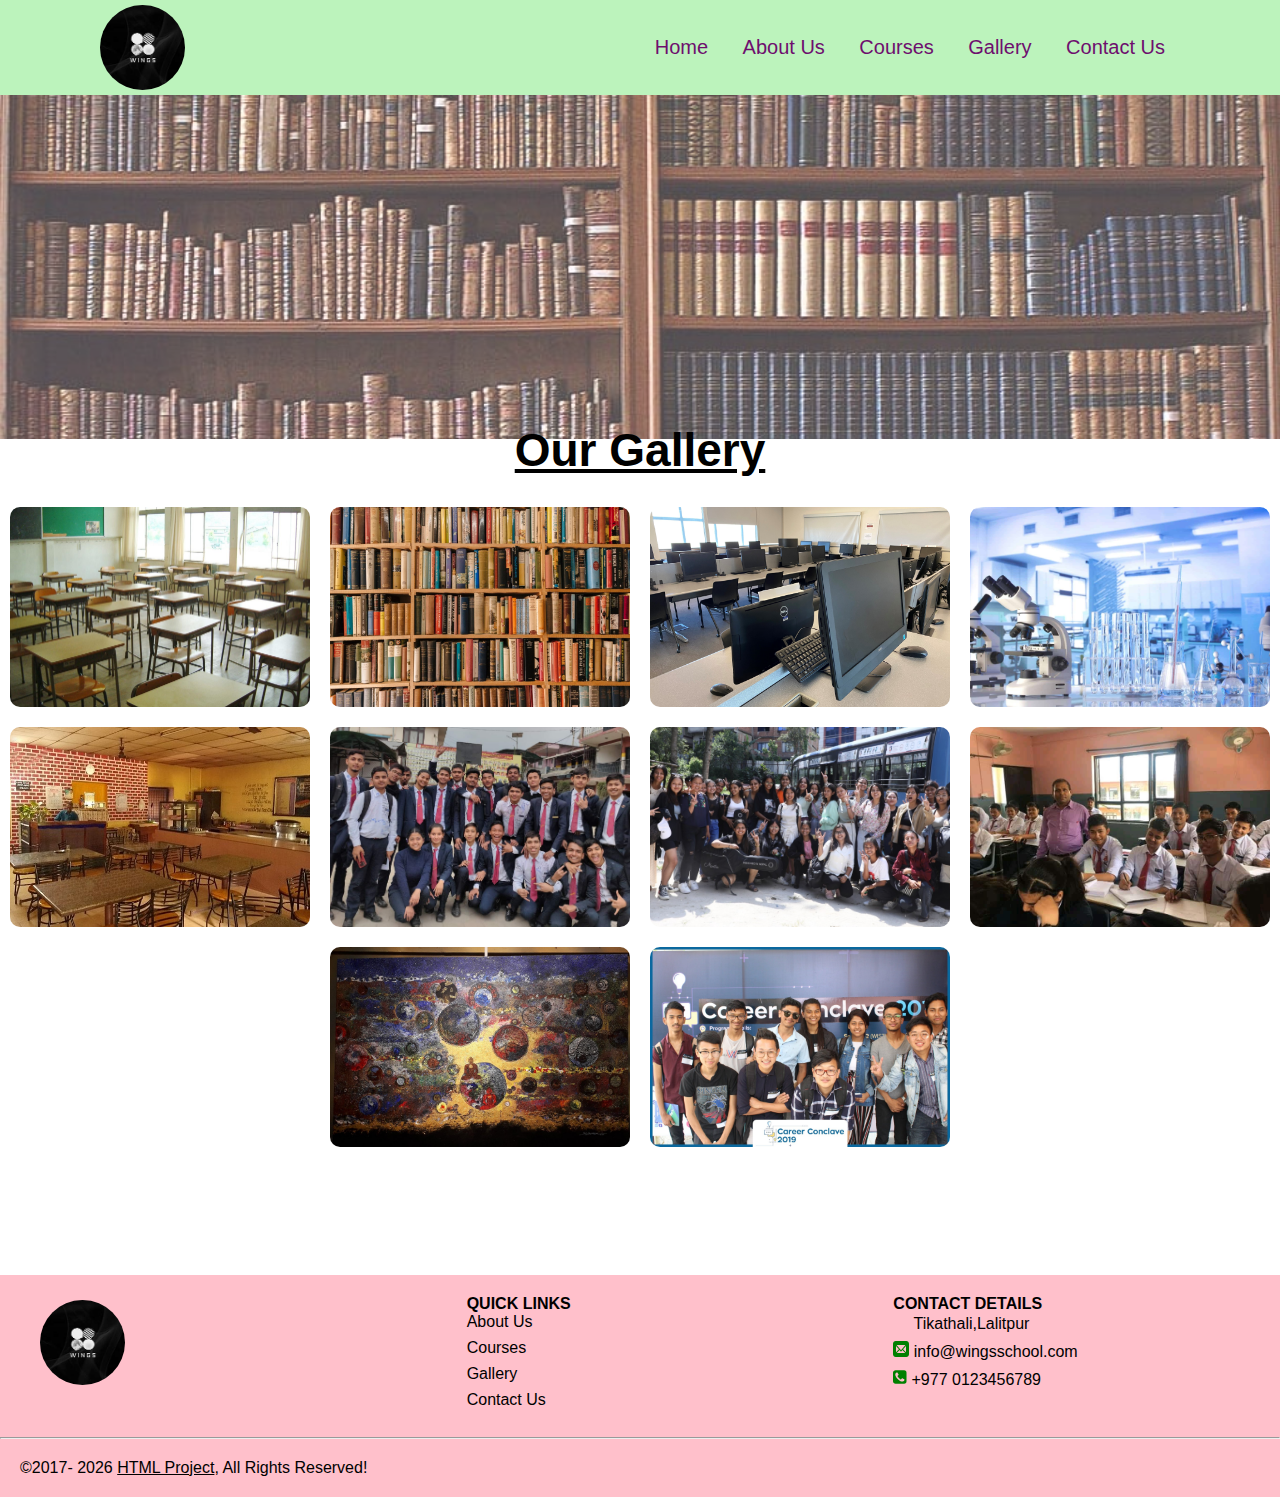
<file: My Project/gallery.html>
<!DOCTYPE html>
<html lang="en">

<head>
    <meta charset="UTF-8">
    <meta http-equiv="X-UA-Compatible" content="IE=edge">
    <meta name="viewport" content="width=device-width, initial-scale=1.0">
    <title>HTML Project</title>

    <script src="https://cdnjs.cloudflare.com/ajax/libs/jquery/2.2.4/jquery.min.js"
        integrity="sha512-DUC8yqWf7ez3JD1jszxCWSVB0DMP78eOyBpMa5aJki1bIRARykviOuImIczkxlj1KhVSyS16w2FSQetkD4UU2w=="
        crossorigin="anonymous" referrerpolicy="no-referrer"></script>

    <link href="./css/slimmenu.min.css" rel="stylesheet" type="text/css" />

    <link rel="stylesheet" href="./stylesheet.css" type="text/css">
</head>

<body>
    <div class="main-header">
        <div class="top-header" id="home">
            <header>
                <nav class="main-nav">
                    <div class="site-logo">
                        <a href="/" title="My School">
                            <img src="./images/wings.jpg" alt="HTML Project" />
                        </a>
                    </div>
                    <ul id="navigation">
                        <ul class="menu">
                            <li><a href="./index.html" title="Home">Home</a></li>
                            <li><a href="./about.html" title="About Us">About Us</a></li>
                            <li><a href="./courses.html" title="Courses">Courses</a></li>
                            <li><a href="./gallery.html" title="Gallery">Gallery</a></li>
                            <li><a href="./contact.html" title="Contact Us">Contact Us</a></li>
                        </ul>
                    </ul>

                </nav>
            </header>
        </div>
    </div>


    <main class="gallery">
        <figure class="banner-gallery">
            <img src="./images/bookshelf.jpg" alt="Banner Image" />
            <figcaption class="banner-content">Our Gallery</figcaption>
        </figure>
        <!-- <div class="gallery-container">
            <div class="gallery-container">
                <img src="./images/compoundarea.jpg" alt="Compound area" title="Compound area">
                <img src="./images/school_classroom.jpg" alt="School classroom" title="School classroom">
                <img src="./images/library.jpg" alt="Library" title="Library">
                <img src="./images/computer_lab.jpg" alt="Computer lab" title="Computer lab">
                <img src="./images/sciencelab.jpg" alt="Science lab" title="Science lab">
                <img src="./images/canteen.jpg" alt="Canteen" title="Canteen">
              </div>-->

        <div class="gallery-container">
            <figure>
                <img src="./images/school_classroom.jpg" alt="School classroom">
                <figcaption>School classroom</figcaption>
            </figure>
            <figure>
                <img src="./images/library.jpg" alt="Library">
                <figcaption>Library</figcaption>
            </figure>
            <figure>
                <img src="./images/computer_lab.jpg" alt="Computer lab">
                <figcaption>Computer lab</figcaption>
            </figure>
            <figure>
                <img src="./images/sciencelab.jpg" alt="Science lab">
                <figcaption>Science lab</figcaption>
            </figure>
            <figure>
                <img src="./images/canteen.jpg" alt="Canteen">
                <figcaption>Canteen</figcaption>
            </figure>
            <figure>
                <img src="./images/students.jpg" alt="Students">
                <figcaption>Students</figcaption>
            </figure>
            <figure>
                <img src="./images/tour.jpg" alt="Tour">
                <figcaption>Tour 2020</figcaption>
            </figure>
            <figure>
                <img src="./images/studentsinclass.jpg" alt="Studying">
                <figcaption>Students in Class</figcaption>
            </figure>
            <figure>
                <img src="./images/art.jpg" alt="Art">
                <figcaption>Art Exhibition</figcaption>
            </figure>
            <figure>
                <img src="./images/careerconclave.jpg" alt="Program">
                <figcaption>Career Conclave 2019</figcaption>
            </figure>





        </div>
    </main>


    <footer class="footer">
        <div class="footer-main clearfix">
            <div class="site-logo col">
                <a href="/" title="My School">
                    <img src="./images/wings.jpg" alt="My School" />
                </a>
            </div>
            <div class="col">
                <h4 class="footer-title">Quick Links</h4>
                <ul class="quick-links">
                    <li><a href="about.html" title="About Us">About Us</a></li>
                    <li><a href="courses.html" title="Courses">Courses</a></li>
                    <li><a href="gallery.html" title="Gallery">Gallery</a></li>
                    <li><a href="contact.html" title="Contact Us">Contact Us</a></li>
                </ul>

            </div>
            <div class="col">
                <h4 class="footer-title">Contact Details</h4>
                <ul class="contact-detail">
                    <li>
                        <svg class="icon icon-location, map">
                            <use xlink:href="#icon-location, map"></use>
                        </svg>
                        <span>Tikathali,Lalitpur</span>
                    </li>
                    <li>
                        <svg class="icon icon-mail">
                            <use xlink:href="#icon-mail"></use>
                        </svg>
                        <a href="mailto:info@wingsschool.com" title="info@wingsschool.com">info@wingsschool.com</a>
                    </li>
                    <li>
                        <svg class="icon icon-phone-square">
                            <use xlink:href="#icon-phone-square"></use>
                        </svg>
                        <a href="tel:+977 0123456789" title="+977 0123456789">+977 0123456789</a>
                    </li>
                </ul>
            </div>
        </div>

        <hr />
        <p>&copy;2017-
            <script>let date = new Date(); document.write(date.getFullYear());</script>
            <a href="/" title="HTML Project">HTML Project</a>, All Rights Reserved!
        </p>
    </footer>

    <script src="./js/jquery.slimmenu.min.js" type="text/javascript"></script>
    <script>
        $('#navigation').slimmenu(
            {
                resizeWidth: '800',
                collapserTitle: ' ',

            });
    </script>


    <script src="./scripts.js"></script>
    <svg xmlns="http://www.w3.org/2000/svg" style="height: 0; position: absolute; opacity: 0;">
        <defs>
            <symbol id="icon-location" viewBox="0 0 32 32">
                <path fill="currentColor"
                    d="M16.002 17.746c3.309 0 6-2.692 6-6s-2.691-6-6-6c-3.309 0-6 2.691-6 6s2.691 6 6 6zM16.002 6.746c2.758 0 5 2.242 5 5s-2.242 5-5 5c-2.758 0-5-2.242-5-5s2.242-5 5-5zM16 0c-6.618 0-12 5.316-12 12.001 0 7 6.001 14.161 10.376 19.194 0.016 0.020 0.718 0.805 1.586 0.805 0.002 0 0.073 0 0.077 0 0.867 0 1.57-0.785 1.586-0.805 4.377-5.033 10.377-12.193 10.377-19.194 0-6.685-5.383-12.001-12.002-12.001zM16.117 29.883c-0.021 0.020-0.082 0.064-0.135 0.098-0.010-0.027-0.084-0.086-0.129-0.133-3.665-4.217-9.853-11.334-9.853-17.847 0-5.514 4.487-10.001 10-10.001 5.516 0 10.002 4.487 10.002 10.002 0 6.512-6.188 13.629-9.885 17.881z">
                </path>
            </symbol>

            <symbol id="icon-mail" viewBox="0 0 32 32">
                <path fill="currentColor"
                    d="M26.666 0h-21.332c-2.934 0-5.334 2.4-5.334 5.333v21.333c0 2.934 2.4 5.334 5.334 5.334h21.332c2.936 0 5.334-2.4 5.334-5.334v-21.333c0-2.934-2.398-5.333-5.334-5.333zM8 8h16c0.286 0 0.563 0.061 0.817 0.177l-8.817 10.286-8.817-10.287c0.254-0.116 0.531-0.177 0.817-0.177zM6 22v-12c0-0.042 0.002-0.084 0.004-0.125l5.864 6.842-5.8 5.8c-0.045-0.167-0.069-0.34-0.069-0.517zM24 24h-16c-0.177 0-0.35-0.024-0.517-0.069l5.691-5.691 2.826 3.297 2.826-3.297 5.691 5.691c-0.167 0.045-0.34 0.069-0.517 0.069zM26 22c0 0.177-0.024 0.35-0.069 0.517l-5.8-5.8 5.864-6.842c0.003 0.041 0.004 0.083 0.004 0.125v12z">
                </path>
            </symbol>

            <symbol id="icon-phone-square" viewBox="0 0 24 28">
                <path fill="currentColor"
                    d="M20 18.641c0-0.078 0-0.172-0.031-0.25-0.094-0.281-2.375-1.437-2.812-1.687-0.297-0.172-0.656-0.516-1.016-0.516-0.688 0-1.703 2.047-2.312 2.047-0.313 0-0.703-0.281-0.984-0.438-2.063-1.156-3.484-2.578-4.641-4.641-0.156-0.281-0.438-0.672-0.438-0.984 0-0.609 2.047-1.625 2.047-2.312 0-0.359-0.344-0.719-0.516-1.016-0.25-0.438-1.406-2.719-1.687-2.812-0.078-0.031-0.172-0.031-0.25-0.031-0.406 0-1.203 0.187-1.578 0.344-1.031 0.469-1.781 2.438-1.781 3.516 0 1.047 0.422 2 0.781 2.969 1.25 3.422 4.969 7.141 8.391 8.391 0.969 0.359 1.922 0.781 2.969 0.781 1.078 0 3.047-0.75 3.516-1.781 0.156-0.375 0.344-1.172 0.344-1.578zM24 6.5v15c0 2.484-2.016 4.5-4.5 4.5h-15c-2.484 0-4.5-2.016-4.5-4.5v-15c0-2.484 2.016-4.5 4.5-4.5h15c2.484 0 4.5 2.016 4.5 4.5z">
                </path>
            </symbol>

        </defs>
    </svg>

</body>

</html>
</file>
<file: My Project/stylesheet.css>
* {
    margin: 0px;
    padding: 0px;
    box-sizing: border-box;
}

body {
    font-family: 'Segoe UI', Tahoma, Geneva, Verdana, sans-serif;
}

.main-header {
    background-color: whitesmoke;
}

.top-header {
    min-width: 100%;
    height: auto;
    background-color: rgb(188, 243, 188);
}

header {
    min-width: 100vm;
    background-color: transparent;
}

header nav {
    display: flex;
    align-items: center;
    justify-content: space-between;
    padding: 0 100px;
}

.site-logo img {
    display: flex;
    border-radius: 50%;
    align-items: center;
    justify-content: flex-start;
    max-width: 85px;
    padding-top: 5px;
    padding-bottom: 5px;
}

nav ul {
    list-style-type: none;
}

nav ul li {
    display: inline-block;
    margin: 0 15px;
}

nav ul li a {
    text-decoration: none;
    color: rgb(110, 14, 110);
    font-weight: 500;
    font-size: 20px;
    transition: 1s;
}

nav ul li a:hover {
    color: black;
}

.heading {
    min-width: 100vw;
}

.heading-box {
    display: flex;
    text-align:justify;
    justify-content: space-evenly;
    padding: 40px 100px;

}

.col {
    margin-left: 40px;
    padding: 50 px 0;
}

.button {
    display: inline-block;
    border-radius: 20px;
    background-color: rgb(12, 99, 12);
    padding: 9px 17px;
    font-size: 15px;
    color: white;
    text-decoration: none;
    text-transform: uppercase;
    transition: 0.3s;
}

.button:hover {
    background-color: rgb(102, 207, 102);
}

.topic {
    color: coral;
    margin-bottom: 8px;
    font-weight: bold;
    font-size: xx-large;
}

.col h2 {
    font-size: 24px;
    margin-bottom: 6px;
    line-height: 36px;
}

span.title {
    color: blue;
    text-transform: uppercase;
}

.left {
    margin-bottom: 25px;
}

.contact-detail,
.quick-links {
    list-style: none;
    padding-left: 0;
    margin-top: 0;
    margin-bottom: 0;
}

.contact-detail a,
.quick-links a {
    text-decoration: none;
    color: black;
}

.contact-detail a:hover,
.quick-links a:hover {
    text-decoration: underline;
}

.contact-detail li,
.quick-links li {
    margin-bottom: 8px;
}

.course,
.ECA {
    background-color: white;
    height: fit-content;
    margin-top: 65px;
    margin-bottom: 65px;
    padding: 0 100px;
    display: flex;
    align-items: center;
    justify-content: space-around;
}



.ECA {
    margin-top: 65px;
    margin-bottom: 65px;
}

.right {
    text-align: center;
    text-transform: uppercase;
    background-color: white;
    text-decoration: underline;
    color: rgb(15, 122, 113);
    font-weight: bolder;
    font-size: large;
    padding-top: 2%;
    cursor: pointer;
}

.boxes {
    padding: 20px 40px;
    display: flex;
    flex-direction: column;
    align-items: center;
    justify-content: space-between;
    border-radius: 6px;
    transform: 0.3s;
}

.boxes:hover {
    box-shadow: 0px 6px 19px rgb(77, 61, 61);
    cursor: pointer;
}

.boxes h1 {
    font-size: 15px;
    color: rgb(32, 30, 30);
    margin: 10px 0;
}

.container {

    max-width: 600px;
    margin-left: auto;
    margin-right: auto;
}

.form-title {
    font-size: 36px;
    text-transform: uppercase;
    text-align: center;
    text-decoration: underline;
}

.form-box input,
.form-box textarea {
    width: 100%;
    padding: 10px 20px;
    border: 1px solid rgba(0, 0, 0, 0.4);
}

.form-field {
    margin-bottom: 16px;
}

.form-box label {
    font-size: 19px;
    font-weight: 700;
}

.form-box textarea {
    height: 140px;
}

.form-box input[type*="submit"] {
    width: auto;
    padding: 14px 32px;
    background-color: rgb(86, 86, 119);
    color: white;
    text-transform: uppercase;
    transition: 0.3s;
    cursor: pointer;
}

.form-box input[type*="submit"]:hover {
    background-color: skyblue;
}

.icon {
    display: inline-block;
    width: 1em;
    height: 1em;
    stroke-width: 0;
    color: green;
}

.icon-phone-square {
    width: 0.857421875em;
}


.footer-main {
    background-color: pink;
    display: flex;
    padding-top: 20px;

    padding-bottom: 20px;

}

.footer .col {
    width: 33.33%;
    float: left;
}


.clearfix::after {
    content: "";
    display: block;
    clear: both;
}

.footer hr {
    margin: 0;
}

.footer {
    background-color: pink;
    text-align: centre;
}

.footer>p {
    margin: 0;
    padding: 20px;
    color: black;

}

.footer>p a {
    color: black;

}

.footer-title {
    margin-top: 0;
    text-transform: uppercase;
}


@media all and (max-width: 900px) {
    header nav {
        padding: 0 40px;
    }

    .menu li {
        width: 100%;
    }

    .menu-collapser {
        background-color: transparent;
    }

    .heading-box {
        flex-direction: column;
    }

    .banner img {
        object-fit: cover;
        width: 100%;
    }

    .course,.ECA,.footer,.clearfix::after {
        flex-direction: column;
        display: flex;

    }

    .form-box .container {
        padding-top: 50px;
        flex-direction: column;
        display: block;
    }



}

.heading-box {
    padding: 40px 0;
}

.heading-box .description {
    padding: 40px;

}


.page-content {
    padding-top: 20px;
    padding-bottom: 50px;
    background-color: rgb(243, 233, 233);
    color: black;
}

.page-content .theme {
    font-size: larger;
    text-align: center;
    text-transform: uppercase;
    font-weight: bold;
}

.page-content.container {
    max-width: fit-content;
 
}

.page-title {
    margin-top: 0;
    font-size: 30px;
    padding-bottom: 30px;
    text-align: center;
}

.content-box {
    border: 10px solid rgb(201, 121, 121);
    padding: 10px;
    margin: 20px;
    margin-bottom: 50px;
}

.column {
    float: left;
    width: 25%;
    margin-bottom: 50px;
    padding: 0 8px;
}

.card {
    box-shadow: 0 4px 8px 0 rgba(0, 0, 0, 0.2);
    margin: 8px;
}

.card img {
    max-width: fit-content;
    object-fit: cover;
}

.about-section {
    padding: 50px;
    text-align: center;
    background-color: #474e5d;
    color: white;
}

.row .container {
    padding: 2px 16px;
    text-align: center;
}

.row .container::after,
.row::after {
    content: "";
    clear: both;
    display: table;
}

.title {
    color: grey;
}

.row .button {
    background-color: black;
    color: white;
    border: none;
    padding: 8px 12px;
    text-align: center;
    text-decoration: none;
    display: inline-block;
    font-size: 14px;
    margin-top: 10px;
    cursor: pointer;
}

.row .button:hover {
    background-color: #555;
}

.banner-gallery img {
    width: 100%;
    height: 50%;
    opacity: 0.7 ;
    object-fit: cover;
    object-position: bottom center;
}

.banner {
    position: relative;
}

.banner-content {
    position: absolute;
    top: 50%;
    left: 50%;
    transform: translate(-50%, -50%);
    font-size: 46px;
    color: black;
    text-decoration: underline;
    font-weight: 700;
}

  .gallery-container {
    margin-top: 5%;
    margin-bottom: 10%;
    display: flex;
    flex-wrap: wrap;
    justify-content: center;
    gap: 20px;
  }
  
  .gallery-container figure {
    position: relative;
    margin: 0;
    width: 300px;
    height: 200px;
    overflow: hidden;
    border-radius: 10px;
  }
  
  .gallery-container img {
    display: block;
    width: 100%;
    height: 100%;
    object-fit: cover;
    transition: transform 0.3s ease-in-out;
  }
  
  .gallery-container figcaption {
    position: absolute;
    bottom: 0;
    left: 0;
    width: 100%;
    padding: 10px;
    background-color: rgba(0, 0, 0, 0.7);
    color: #fff;
    font-size: 16px;
    text-align: center;
    opacity: 0;
    transition: opacity 0.3s ease-in-out;
  }
  
  .gallery-container figure:hover img {
    transform: scale(1.1);
  }
  
  .gallery-container figure:hover figcaption {
    opacity: 1;
  }
  
.error {
    color: red;
    font-size: 16px;
    font-style: initial;
}
</file>
<file: My Project/css/slimmenu.min.css>
.menu-collapser{position:relative;width:100%;height:48px;padding:0 8px;color:#FFF;font-size:16px;line-height:48px;background-color:#999;box-sizing:border-box;-moz-box-sizing:border-box;-webkit-box-sizing:border-box}.collapse-button{position:absolute;right:8px;top:50%;width:40px;padding:7px 10px;color:#FFFFFF;font-size:14px;text-align:center;background-color:#0E0E0E;border-radius:2px;cursor:pointer;transform:translate(0, -50%);-o-transform:translate(0, -50%);-ms-transform:translate(0, -50%);-moz-transform:translate(0, -50%);-webkit-transform:translate(0, -50%);box-sizing:border-box;-moz-box-sizing:border-box;-webkit-box-sizing:border-box}.collapse-button:hover,.collapse-button:focus{color:#FFF;background-color:#040404}.collapse-button .icon-bar{display:block;height:2px;width:18px;margin:2px 0;background-color:#F5F5F5;border-radius:1px}ul.slimmenu{width:100%;margin:0;padding:0;list-style-type:none}ul.slimmenu:before,ul.slimmenu:after{content:'';display:table}ul.slimmenu:after{clear:both}ul.slimmenu.collapsed li{display:block;width:100%;box-sizing:border-box;-moz-box-sizing:border-box;-webkit-box-sizing:border-box}ul.slimmenu.collapsed li>ul{position:static;display:none}ul.slimmenu.collapsed li a{display:block;border-bottom:1px solid rgba(0,0,0,0.075);box-sizing:border-box;-moz-box-sizing:border-box;-webkit-box-sizing:border-box}ul.slimmenu.collapsed li .sub-toggle{height:40px}ul.slimmenu li{position:relative;float:left;display:inline-block;background-color:#AAA}ul.slimmenu li ul{margin:0;list-style-type:none}ul.slimmenu li ul li{background:#bbbbbb}ul.slimmenu li>ul{position:absolute;left:0;top:100%;z-index:999;display:none;width:100%}ul.slimmenu li>ul>li ul{position:absolute;left:100%;top:0;z-index:999;display:none;width:100%}ul.slimmenu li a{display:block;padding:12px 64px 12px 16px;color:#333;font-size:16px;font-weight:400;transition:background-color 0.5s ease-out;-o-transition:background-color 0.5s ease-out;-moz-transition:background-color 0.5s ease-out;-webkit-transition:background-color 0.5s ease-out}ul.slimmenu li a:hover{text-decoration:none;background-color:#999}ul.slimmenu li .sub-toggle{background:none repeat scroll 0 0 rgba(0,0,0,0.075);position:absolute;right:0;top:0;z-index:999;width:48px;height:100%;text-align:center;cursor:pointer}ul.slimmenu li .sub-toggle:before{content:'';display:inline-block;height:100%;margin-right:-0.25em;vertical-align:middle}ul.slimmenu li .sub-toggle>i{display:inline-block;color:#333;font-size:18px;vertical-align:middle}ul.slimmenu>li{border-left:1px solid #999}ul.slimmenu>li:first-child,ul.slimmenu>li.has-submenu+li{border-left:0}
</file>
